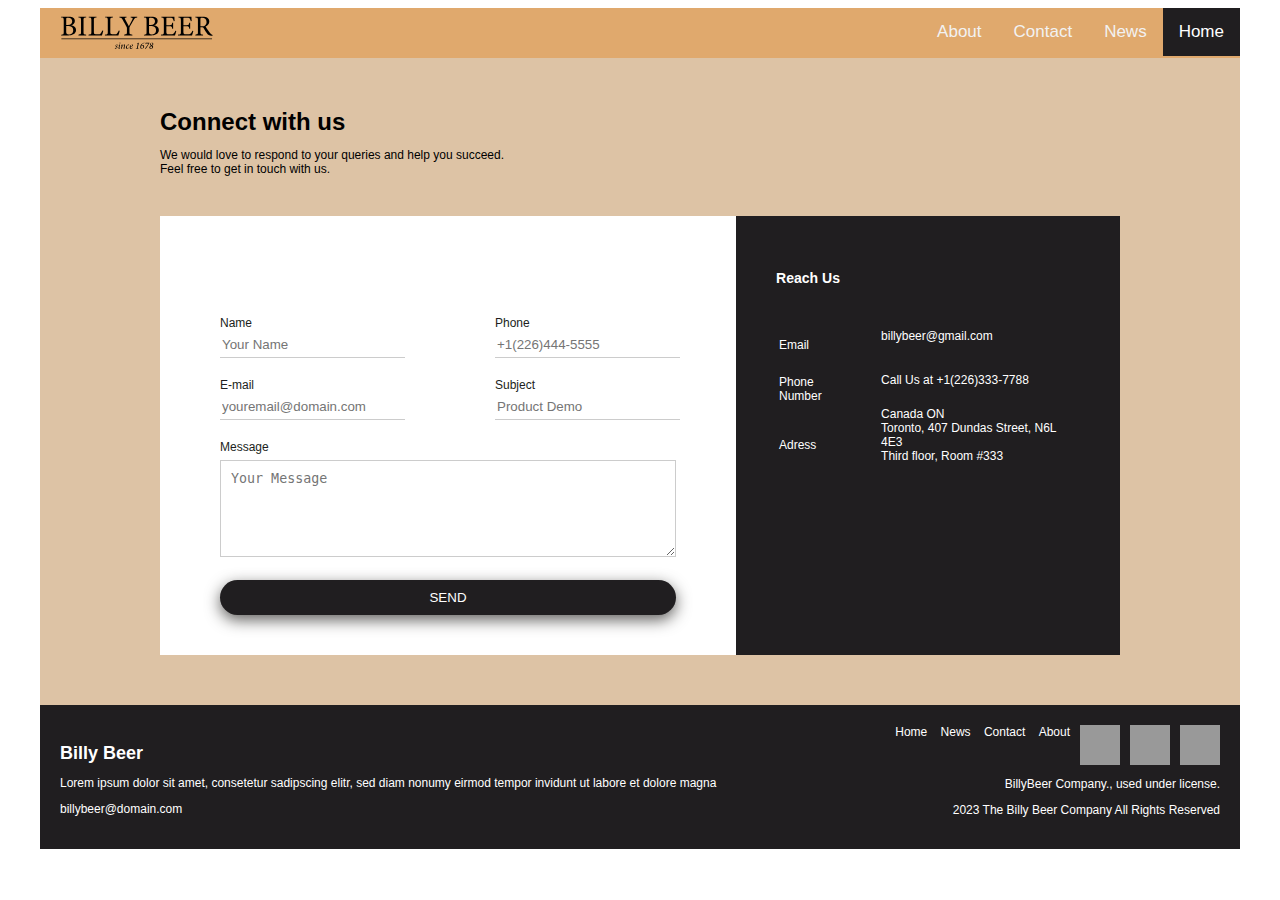
<file: contact.html>
<!DOCTYPE html>
<html lang="en">
<head>
    <meta charset="UTF-8">
    <meta http-equiv="X-UA-Compatible" content="IE=edge">
    <meta name="viewport" content="width=device-width, initial-scale=1.0">
    <title>Billy Beer</title>
    <link rel="stylesheet" href="css/contact-page.css">
    <link href="https://fonts.cdnfonts.com/css/segoe-ui-4" rel="stylesheet">
</head>
<body>
    <h2 class="hidden">Html Structure Goes Here</h2>
    <div id="container">    
        <header id="main-header">
            
            <div class="topnav">
                <img src="images/logo.svg" height="47px" alt="Logo">
              <a class="active" href="index.html">Home</a>
              <a href="#news">News</a>
              <a href="#contact">Contact</a>
              <a href="#about">About</a>
            </div>
        </header>
    
    <div class="contact-container">
        <h1>Connect with us</h1>
        <p>We would love to respond to your queries and help you succeed.<br>
        Feel free to get in touch with us.</p>
        <div class="contact-box">
            <div class="contact-left">
                <h3>Sent your request</h3>
                <form action="">
                    <div class="input-row">
                        <div class="input-group">
                            <label>Name</label>
                            <input type="text" placeholder="Your Name">
                        </div>
                        <div class="input-group">
                            <label>Phone</label>
                            <input type="text" placeholder="+1(226)444-5555">
                        </div>
                    </div>
                    <div class="input-row">
                        <div class="input-group">
                            <label>E-mail</label>
                            <input type="text" placeholder="youremail@domain.com">
                        </div>
                        <div class="input-group">
                            <label>Subject</label>
                            <input type="text" placeholder="Product Demo">
                        </div>
                    </div>
                    <label>Message</label>
                    <textarea rows="5" placeholder="Your Message"></textarea>
                    <button type="submit">SEND</button>
                </form>
            </div>
            <div class="contact-right">
                <h3>Reach Us</h3>
                <table><tr>
                    <td>Email</td>
                    <td>billybeer@gmail.com</td>
                </tr>
                <tr>
                    <td>Phone Number</td>
                    <td>Call Us at +1(226)333-7788</td>
                </tr>
                <tr>
                    <td>Adress</td>
                    <td>Canada ON<br>
                        Toronto, 407 Dundas Street, N6L 4E3<br>
                        Third floor, Room #333
                    </td>
                </tr></table>

            </div>
        </div>
    </div>    
    
    
    
    
    
    
    
    
    
    
    
    
    
    
    
        <div id="footer">
        <footer>
          <div id="left-footer">
            <h3 id="product-name">Billy Beer</h3>
            <p>Lorem ipsum dolor sit amet, consetetur sadipscing elitr, sed diam nonumy eirmod tempor invidunt ut labore et dolore magna</p>
            <p>billybeer@domain.com</p>
          </div>
          <div id="right-footer">
            <div id="nav-social-container">
              <nav>
                <ul>
                  <li><a href="index.html">Home</a></li>
                  <li><a href="news.html">News</a></li>
                  <li><a href="contact.html">Contact</a></li>

                  <li><a href="about.html">About</a></li>
                </ul>
              </nav>
              <div id="social-icons-footer">
                <div id="instagram-footer"></div>
                <div id="facebook-footer"></div>
                <div id="twitter-footer"></div>
              </div>
            </div>
            <div id="copyright">
              <p> BillyBeer Company., used under license. </p>
              <p>2023 The Billy Beer Company All Rights Reserved</p>
            </div>
          </div>
        </footer>
        
  </div>
  </div>

</body>
</html>
</file>
<file: css/contact-page.css>
.hidden{
    display: none;
}
body{
    font-family: 'Segoe UI', sans-serif;
    font-size: 12px;
}

a{
    text-decoration: none;
}

img{
    border: none;
    padding: 0;
    margin: 0;
}

#container{
    max-width: 1200px;
    margin: 0 auto;
    background-color: #fff;
    
}
.flex{
    display: flex;
    flex-direction: column;
}
#main-logo{
    grid-column: 1/4;
}
.topnav {
    background-color: #E0A96D;
    overflow: hidden;
    width: 1200px;
  }
  
  .topnav a {
    float: right;
    color: #f2f2f2;
    text-align: center;
    padding: 14px 16px;
    text-decoration: none;
    font-size: 17px;
  }
  
  .topnav a:hover {
    background-color: #DDC3A5;
    color: black;
  }
  

  .topnav a.active {
    background-color: #201E20;
    color: white;
  }
  #container{
    background-color: #DDC3A5;

  }

  /*contact form goes here*/

  .contact-container{
    width: 80%;
    margin: 50px auto;
  }

  .contact-box{
    background-color: #FFF;
    display: flex;
  }
  .contact-left{
    flex-basis: 60%;
    padding: 40px 60px;
  }
  .contact-right{
    flex-basis: 40%;
    padding: 40px;
    background: #201E20;
    color: white;
  }
  .contact-container h1{
    margin-bottom: 10px;
  }
  .contact-container p{
    margin-bottom: 40px;
  }
  .input-row{
    display: flex;
    justify-content: space-between;
    margin-bottom: 20px;
  }
  .input-group .input-row{
    flex-basis: 45%;
  }
  input{
    width: 100%;
    border: none;
    border-bottom: 1px solid #ccc;
    outline: none;
    padding-bottom: 5px;
  }
  textarea{
    width: 100%;
    border: 1px solid #ccc;
    outline: none;
    padding: 10px;
    box-sizing: border-box;
  }
  label{
    margin-bottom: 6px;
    display: block;
    color: #201E20;
  }
  .contact-container button{
    background: #201E20;
    width: 100%;
    border: none;
    outline: none;
    color: #fff;
    height: 35px;
    border-radius: 30px;
    margin-top: 20px;
    box-shadow: 0px 5px 15px 0px rgba(26, 24, 22, 0.692);

  }
  .contact-container button:hover{
    background-color: #999999;
    color: #201E20;
  }
  .contact-container h3{
    color: #ffffff;
    font-weight: 600;
    margin-bottom: 30px;
  }
  .contact-container h3{
    font-weight: 600;
    margin-bottom: 30px;
  }
  tr td:first-child{
    padding-right: 20px;

  }
  tr td:first-child{
    padding-top: 20px;

  }

  /*footer goes here*/
  footer {
    background-color: #201E20;
    padding: 20px;
    text-align: center;
    display: flex;
    flex-direction: row;
    justify-content: space-between;
    color: #ffffff;
  }

  #left-footer {
    text-align: left;
  }

  #product-name {
    font-size: 1.5em;
    margin-bottom: 10px;
  }

  #right-footer {
    text-align: right;
    display: flex;
    flex-direction: column;
    justify-content: space-between;
    flex-wrap: wrap;
  }

  #nav-social-container {
    display: flex;
    flex-direction: row;
    justify-content: flex-end;
  }

  #social-icons-footer {
    display: flex;
    flex-direction: row;
    justify-content: flex-end;
    margin-left: 10px;
  }

  #social-icons-footer div {
    width: 40px;
    height: 40px;
    margin-left: 10px;
    background-color: #999999;
  }

  #social-icons-footer div:first-child {
    margin-left: 0;
  }

  nav ul {
    list-style: none;
    margin: 0;
    padding: 0;
  }

  nav li {
    display: inline-block;
    margin-left: 10px;
  }

  nav li:first-child {
    margin-left: 0;
  }

  nav a {
    text-decoration: none;
    color: #ffffff;
  }

  nav a:hover {
    text-decoration: underline;
  }

  #copyright {
    text-align: right;
  }
</file>
